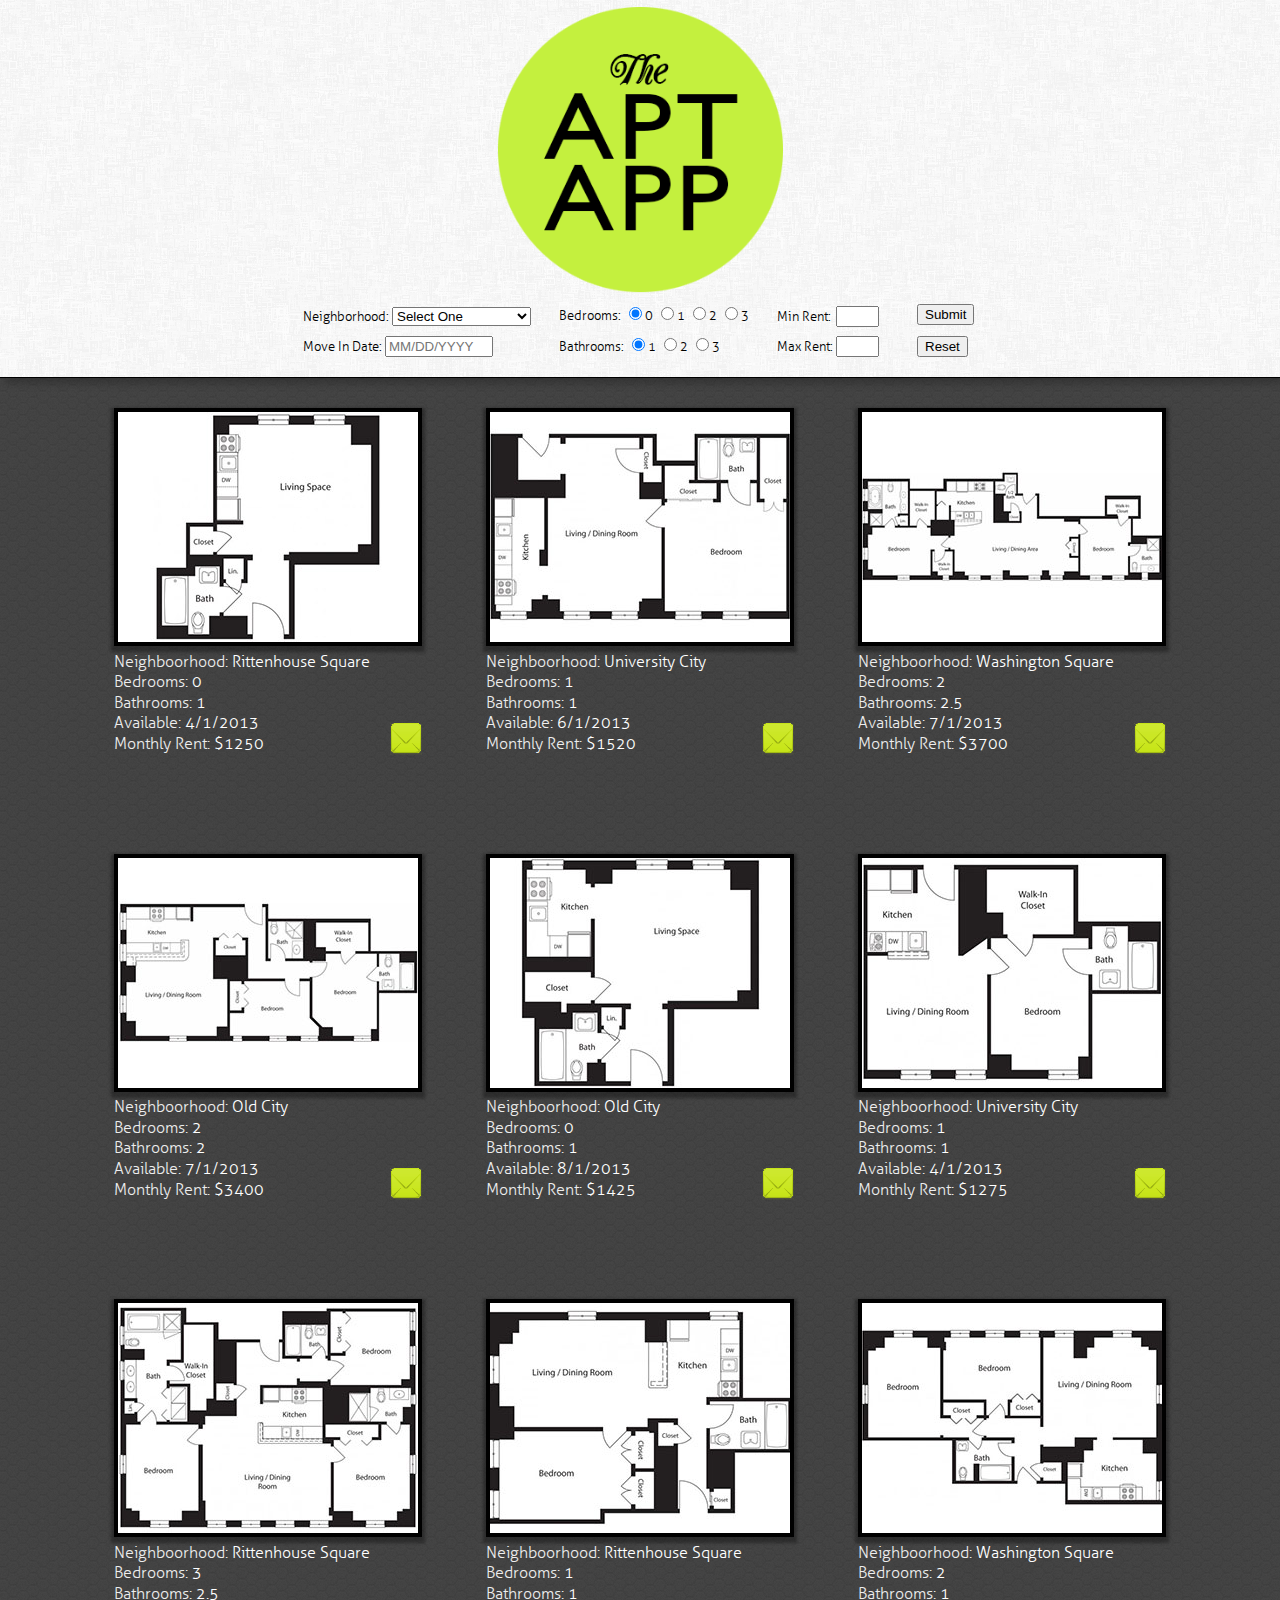
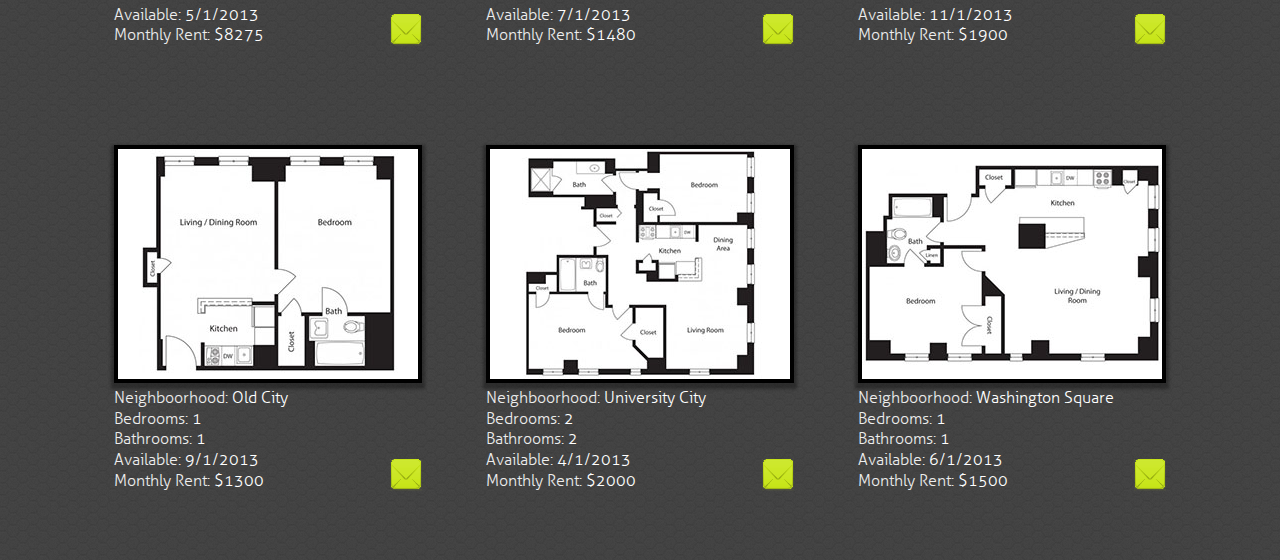
<file: local_html/index.html>
<!DOCTYPE HTML>
<html>
	
	<head>
		
		<title>The Apt App</title>
		<link rel="stylesheet" href="stylesheet.css">

		<script rel="javascript" type="text/javascript" src="apartments.js"></script>
		
		<!--[if lt IE 9]>  
   		<script src="http://html5shim.googlecode.com/svn/trunk/html5.js"></script>  
    	<script src="http://css3-mediaqueries-js.googlecode.com/svn/trunk/css3-mediaqueries.js"></script>  
  		<![endif]--> 
  		 
  		<meta name="viewport" content="width=device-width; initial-scale=1.0; maximum-scale=1.0; user-scalable=0;">

	</head>


	<body>

		
		<div id="content">
			
			<header>
			<img id="logo" src="img/aptAppLogo.png" alt="The Apt App"/>
			
			<!--<div id="scallops"></div>-->



				<div id="searchBar">

					<form>
						
						<div id="sect1">
						
							<label>Neighborhood:</label>
							<select id="neighborhoods" name="neighborhoods" >
								<option value="Select One">Select One</option>
								<option value="Rittenhouse Square">Rittenhouse</option>
								<option value="Washington Square">Washington Square</option>
								<option value="Old City">Old City</option>
								<option value="University City">University City</option>
							</select>
							
							<label>Move In Date: </label>
							<input id="moveInDate" type="text" name="date" placeholder="MM/DD/YYYY"/>
						
						</div> <!--sect1-->
						
						
						<div id="sect2">
							<label for="bedrooms">Bedrooms:</label>
							<input id="bedroom0" type="radio" name="bedrooms" value="0" checked >0
							<input id="bedroom1" type="radio" name="bedrooms" value="1">1
							<input id="bedroom2" type="radio" name="bedrooms" value="2">2
							<input id="bedroom3" type="radio" name="bedrooms" value="3">3
	
		
							<label for="bathrooms">Bathrooms:</label>
							<input id="bathroom1" type="radio" name="bathroom" value="1" checked>1
							<input id="bathroom2" type="radio" name="bathroom" value="2">2
							<input id="bathroom3" type="radio" name="bathroom" value="3">3
						</div> <!--sect2-->
						
						
						<div id="sect3">	
							<label style="padding-right:2px;">Min Rent: </label>
							<input id="min" type="text" name="min"/>
					
					
							<label>Max Rent: </label>
							<input id="max" type="text" name="max"/>
						</div> <!--sect3-->
			
	
						<div id="sect4">
							<button id="submit" type="button">Submit</button>					
							<input id="reset" type="reset" value="Reset"/>
						</div> <!--sect4-->
						
						
					</form>
	
				</div> <!--sidebar-->
				
			</header>
			
			<div id="main">

				<div id="noResults"><img src="img/noResults.png" alt="Sorry, no results"/></div>
				
				<div id="apart1" class="apartment" >
					<a href="img/aparts/apart1.jpg"><img class="apartImg" src="img/aparts/apart1Thumb.jpg" alt="0bd/1br"/></a>
					<p>Neighboorhood: <span id="neigh1"></span></p>
					<p>Bedrooms: <span id="bed1"></span></p>
					<p>Bathrooms: <span id="bath1"></span></p>
					<p>Available: <span id="avail1"></span></p>	
					<p>Monthly Rent: <span id="rent1"></span></p>
					
					<a href="mailto:chel.myers@gmail.com?subject=Listing 1001"><img class="mailIcon" src="img/mailIcon.png" alt="Send Email About Property"/></a>

				</div>

				<div id="apart2" class="apartment">

					<a href="img/aparts/apart2.jpg"><img class="apartImg" src="img/aparts/apart2Thumb.jpg" alt="1bd/1br"/></a>
					<p>Neighboorhood: <span id="neigh2"></span></p>
					<p>Bedrooms: <span id="bed2"></span></p>
					<p>Bathrooms: <span id="bath2"></span></p>
					<p>Available: <span id="avail2"></span></p>	
					<p>Monthly Rent: <span id="rent2"></span></p>

					<a href="mailto:chel.myers@gmail.com?subject=Listing 1002"><img class="mailIcon" src="img/mailIcon.png" alt="Send Email About Property"/></a>
					
				</div>

				<div id="apart3" class="apartment">

					<a href="img/aparts/apart3.jpg"><img class="apartImg" src="img/aparts/apart3Thumb.jpg" alt="2bd/2.5br"/></a>
					<p>Neighboorhood: <span id="neigh3"></span></p>
					<p>Bedrooms: <span id="bed3"></span></p>
					<p>Bathrooms: <span id="bath3"></span></p>
					<p>Available: <span id="avail3"></span></p>	
					<p>Monthly Rent: <span id="rent3"></span></p>
					
					<a href="mailto:chel.myers@gmail.com?subject=Listing 1003"><img class="mailIcon" src="img/mailIcon.png" alt="Send Email About Property"/></a>

				</div>

				<div id="apart4" class="apartment">
					
					<a href="img/aparts/apart4.jpg"><img class="apartImg" src="img/aparts/apart4Thumb.jpg" alt="2bd/2br"/></a>
					<p>Neighboorhood: <span id="neigh4"></span></p>
					<p>Bedrooms: <span id="bed4"></span></p>
					<p>Bathrooms: <span id="bath4"></span></p>
					<p>Available: <span id="avail4"></span></p>	
					<p>Monthly Rent: <span id="rent4"></span></p>
					
					<a href="mailto:chel.myers@gmail.com?subject=Listing 1004"><img class="mailIcon" src="img/mailIcon.png" alt="Send Email About Property"/></a>
					
				</div>

				<div id="apart5" class="apartment">
					
					<a href="img/aparts/apart5.jpg"><img class="apartImg" src="img/aparts/apart5Thumb.jpg" alt="0bd/1br"/></a>
					<p>Neighboorhood: <span id="neigh5"></span></p>
					<p>Bedrooms: <span id="bed5"></span></p>
					<p>Bathrooms: <span id="bath5"></span></p>
					<p>Available: <span id="avail5"></span></p>	
					<p>Monthly Rent: <span id="rent5"></span></p>
					
					<a href="mailto:chel.myers@gmail.com?subject=Listing 1005"><img class="mailIcon" src="img/mailIcon.png" alt="Send Email About Property"/></a>
					
				</div>

				<div id="apart6" class="apartment">
					
					<a href="img/aparts/apart6.jpg"><img class="apartImg" src="img/aparts/apart6Thumb.jpg" alt="1bd/1br"/></a>
					<p>Neighboorhood: <span id="neigh6"></span></p>
					<p>Bedrooms: <span id="bed6"></span></p>
					<p>Bathrooms: <span id="bath6"></span></p>
					<p>Available: <span id="avail6"></span></p>	
					<p>Monthly Rent: <span id="rent6"></span></p>
					
					<a href="mailto:chel.myers@gmail.com?subject=Listing 1006"><img class="mailIcon" src="img/mailIcon.png" alt="Send Email About Property"/></a>
					
				</div>

				<div id="apart7" class="apartment">
					
					<a href="img/aparts/apart7.jpg"><img class="apartImg" src="img/aparts/apart7Thumb.jpg" alt="3bd/3br"/></a>
					<p>Neighboorhood: <span id="neigh7"></span></p>
					<p>Bedrooms: <span id="bed7"></span></p>
					<p>Bathrooms: <span id="bath7"></span></p>
					<p>Available: <span id="avail7"></span></p>	
					<p>Monthly Rent: <span id="rent7"></span></p>
					
					<a href="mailto:chel.myers@gmail.com?subject=Listing 1007"><img class="mailIcon" src="img/mailIcon.png" alt="Send Email About Property"/></a>
					
				</div>

				<div id="apart8" class="apartment">
					
					<a href="img/aparts/apart8.jpg"><img class="apartImg" src="img/aparts/apart8Thumb.jpg" alt="1bd/1br"/></a>
					<p>Neighboorhood: <span id="neigh8"></span></p>
					<p>Bedrooms: <span id="bed8"></span></p>
					<p>Bathrooms: <span id="bath8"></span></p>
					<p>Available: <span id="avail8"></span></p>	
					<p>Monthly Rent: <span id="rent8"></span></p>
					
					<a href="mailto:chel.myers@gmail.com?subject=Listing 1008"><img class="mailIcon" src="img/mailIcon.png" alt="Send Email About Property"/></a>
					
				</div>

				<div id="apart9" class="apartment">
					
					<a href="img/aparts/apart9.jpg"><img class="apartImg" src="img/aparts/apart9Thumb.jpg" alt="1bd/1br"/></a>
					<p>Neighboorhood: <span id="neigh9"></span></p>
					<p>Bedrooms: <span id="bed9"></span></p>
					<p>Bathrooms: <span id="bath9"></span></p>
					<p>Available: <span id="avail9"></span></p>	
					<p>Monthly Rent: <span id="rent9"></span></p>
					
					<a href="mailto:chel.myers@gmail.com?subject=Listing 1009"><img class="mailIcon" src="img/mailIcon.png" alt="Send Email About Property"/></a>
					
				</div>

				<div id="apart10" class="apartment">
					
					<a href="img/aparts/apart10.jpg"><img class="apartImg" src="img/aparts/apart10Thumb.jpg" alt="1bd/1br"/></a>
					<p>Neighboorhood: <span id="neigh10"></span></p>
					<p>Bedrooms: <span id="bed10"></span></p>
					<p>Bathrooms: <span id="bath10"></span></p>
					<p>Available: <span id="avail10"></span></p>	
					<p>Monthly Rent: <span id="rent10"></span></p>
					
					<a href="mailto:chel.myers@gmail.com?subject=Listing 1010"><img class="mailIcon" src="img/mailIcon.png" alt="Send Email About Property"/></a>
					
				</div>

				<div id="apart11" class="apartment">
					
					<a href="img/aparts/apart11.jpg"><img class="apartImg" src="img/aparts/apart11Thumb.jpg" alt="1bd/1br"/></a>
					<p>Neighboorhood: <span id="neigh11"></span></p>
					<p>Bedrooms: <span id="bed11"></span></p>
					<p>Bathrooms: <span id="bath11"></span></p>
					<p>Available: <span id="avail11"></span></p>	
					<p>Monthly Rent: <span id="rent11"></span></p>
					
					<a href="mailto:chel.myers@gmail.com?subject=Listing 1011"><img class="mailIcon" src="img/mailIcon.png" alt="Send Email About Property"/></a>
					
				</div>

				<div id="apart12" class="apartment">
					
					<a href="img/aparts/apart12.jpg"><img class="apartImg" src="img/aparts/apart12Thumb.jpg" alt="1bd/1br"/></a>
					<p>Neighboorhood: <span id="neigh12"></span></p>
					<p>Bedrooms: <span id="bed12"></span></p>
					<p>Bathrooms: <span id="bath12"></span></p>
					<p>Available: <span id="avail12"></span></p>	
					<p>Monthly Rent: <span id="rent12"></span></p>
					
					<a href="mailto:chel.myers@gmail.com?subject=Listing 1012"><img class="mailIcon" src="img/mailIcon.png" alt="Send Email About Property"/></a>
					
				</div>

			</div> <!--main-->
			
		</div><!--content-->
		



	</body><!--end of body-->

</html><!--end of html->
</file>
<file: local_html/stylesheet.css>
/*FONTS*/
@font-face {
    font-family: 'aller_litReg';
    src: url('fonts/aller_lt-webfont.eot');
    src: url('fonts/aller_lt-webfont.eot?#iefix') format('embedded-opentype'),
         url('fonts/aller_lt-webfont.woff') format('woff'),
         url('fonts/aller_lt-webfont.ttf') format('truetype'),
         url('fonts/aller_lt-webfont.svg#aller_lightregular') format('svg');
    font-weight: normal;
    font-style: normal;
}

@font-face {
    font-family: 'mateReg';
    src: url('fonts/mate-regular-webfont.eot');
    src: url('fonts/mate-regular-webfont.eot?#iefix') format('embedded-opentype'),
         url('fonts/mate-regular-webfont.woff') format('woff'),
         url('fonts/mate-regular-webfont.ttf') format('truetype'),
         url('fonts/mate-regular-webfont.svg#materegular') format('svg');
    font-weight: normal;
    font-style: normal;
}

@font-face {
    font-family: 'hello_denver';
    src: url('fonts/hellodenverdisplayregular_v1.6-webfont.eot');
    src: url('fonts/hellodenverdisplayregular_v1.6-webfont.eot?#iefix') format('embedded-opentype'),
         url('fonts/hellodenverdisplayregular_v1.6-webfont.woff') format('woff'),
         url('fonts/hellodenverdisplayregular_v1.6-webfont.ttf') format('truetype'),
         url('fonts/hellodenverdisplayregular_v1.6-webfont.svg#hello_denver_display_regulaRg') format('svg');
    font-weight: normal;
    font-style: normal;

}

body,
html {
	padding:0;
	margin:0;
	font-size: 100%;
	font-family: 'aller_litReg', sans-serif;
	height:100%;
	background-image: url("img/honey_im_subtle.png");
}
div {
	margin:0;
	padding:0;
	 
}
/*HEADER*/
header {
	width:100%;
	background: url("img/fabric_of_squares_gray.png")  top left repeat;
	margin:0;
	text-align: center;
	box-shadow: 5px 4px 9px rgba(0,0,0,0.28);
}

h1 {
	color:white;
	font-size:2em;
	padding:1em;
	margin: 0;
}

#logo {
	width:300px;
}


/*WRAPPERS*/
#content {
	min-height:100%;
	overflow:hidden;

}
#main {
	width:100%;
	max-width: 1112px;
	margin:0 auto;
}

#searchBar{
	width:100%;
	min-height: 50px;
	text-align: center;
	border-bottom: 1px solid black;
	padding-bottom:20px;
}



/*FORM*/
form {
	padding: 11px 0px 0px 0px;
	font-size: .8em;
	text-align: left;
	display: inline;
}
	form div {
		display:inline-block;
	}
label{

}

#min, #max {
	width: 35px;
}

#moveInDate {
	width: 100px;
}
.formBreak {
	margin: 0px 5px 0px 5px;
	font-size: 1.7em;
	vertical-align: middle;
	color: black !important;
	padding-bottom: 4px;
}


#sect1 {
	width:238px;
}
	#sect1 input {
		margin-top:10px;
	}


	
#sect2 {
	width:200px;
	margin-left:15px;
}

#bathroom1 {
	margin-top:15px;
}



#sect3 {
	width: 122px;
	margin-left:15px;
}

#max {
	margin-top:9px;
}


#sect4 {
	width: 60px;
	margin-left:15px;
}
#reset {
	margin-top:11px;
}


/*APARTMENT DIVS*/
.apartment {
	display: inline-block;
	min-width:250px;
	min-height:150px;
	margin:30px;
	text-align: left;
}


p{
	margin:.1em 0em .1em 0em;
	color: #EDEDED;
}

span {
	color: #FFF;
}

.mailIcon {
	border: none;
	position:relative;
	top: -35px;
	left: 274px;
	
}

.apartImg {
	width:300px;
	border: 4px solid black;
	box-shadow: 0px 3px 3px 3px rgba(0,0,0,0.33);
}


#noResults {
	width:400px;
	height:400px;
	margin:0 auto;
	margin-top:25px;
	display:none;
}
	#noResults img {
		width:400px;
	}




@media all and (max-width: 400px) and (min-width:0px) {
	
	#main {
		max-width: 309px;
	}
	
	#logo {
		width:200px;
	}
	.apartImg {
		width:250px;
	}
	
	.mailIcon {
	border: none;
	position:relative;
	left: 224px;
	}
	#noResults {
	width:200px;
	height:200px;
	margin-bottom: 25px;
	}
		#noResults img {
			width:200px;
		}


	
	
}


@media all and (max-width: 738px) and (min-width: 401px){
	
	#logo {
		width:200px;
	}
	
	#main {
		max-width: 370px;
	}
	#sect4 {
		width: 112px;
	}
	
}

@media all and (max-width: 1108px) and (min-width: 739px){
	

	#main {
		max-width: 740px;
	}
	
}

@media all and (min-width: 1600px){
	

	#main {
		max-width: 1484px;
	}
	
}
</file>
